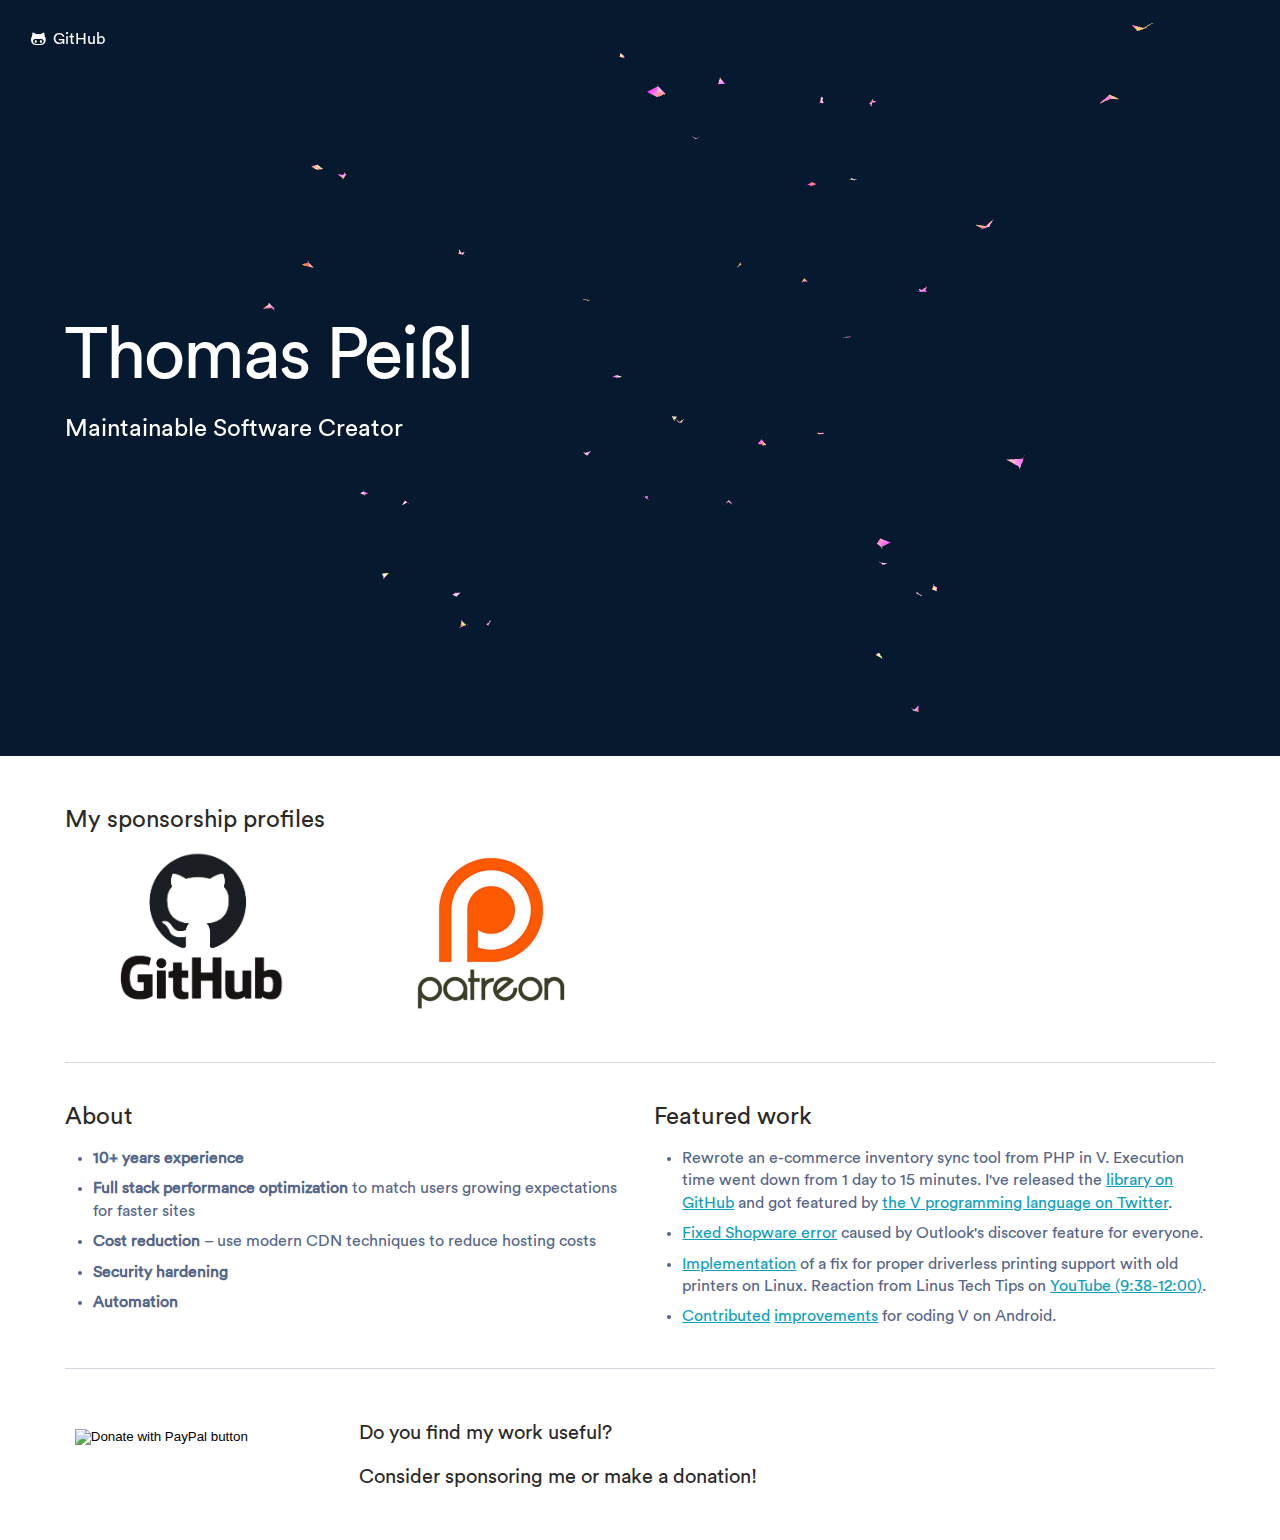
<file: index.html>
<!DOCTYPE html>
<html lang="en-US"><head>
  <title>Thomas Peißl - Maintainable Software Creator</title>
  <meta charset="UTF-8">
  <meta name="description" content="Professional Frontend and Backend Web-Developer. DevOps as well."/>
  <meta name="viewport" content="width=device-width, initial-scale=1">
  <meta property="og:url" content="https://www.thomastreffner.com"/>
  <meta property="og:type" content="website"/>
  <meta property="og:title" content="Thomas Peißl - Maintainable Software Creator"/>
  <meta property="og:image" content="https://www.thomastreffner.com/share-image.jpg"/>
  <link rel="stylesheet" href="styles.css">
  <link rel="shortcut icon" href="favicon.ico" type="image/x-icon" />
</head><body>
   <section class="wm" id="h">
    <div class="top-left">
      <a href="https://github.com/vlangcoder/thomastreffner.com">
        <i class="ent-github"></i>
        GitHub
      </a>
    </div>
    <div class="container inner">
      <div class="eight columns">
        <h1>Thomas Peißl</h1>
        <h2 class="hero">Maintainable Software Creator</h2>
      </div>
    </div>
  </section>
  <section class="gallery">
    <div class="container clearfix">
      <div class="sixteen columns">
        <h2>My sponsorship profiles</h2>
      </div>
      <a href="https://github.com/sponsors/vlangcoder" title="GitHub"><div class="four columns half-fixed item" style="background-image: url('github.png');"></div></a>
      <!--<a href="https://gitlab.com/treffner" title="GitLab"><div class="four columns half-fixed item" style="background-image: url('gitlabt.jpg');"></div></a>-->
      <a href="https://www.patreon.com/treffner" title="Patreon"><div class="four columns half-fixed item" style="background-image: url('patreon.jpg');"></div></a>
    </div>
  </section>
  <section class="top-follow">
    <div class="container clearfix">
      <div class="sixteen columns">
        <hr>
      </div>
      <div class="eight columns">
        <h2>About</h2>
        <ul class="features">
          <li> <strong> 10+ years experience </strong> </li>
          <li> <strong> Full stack performance optimization </strong> to match users growing expectations for faster sites </li>
          <li> <strong> Cost reduction </strong> &ndash; use modern CDN techniques to reduce hosting costs </li>
          <li> <strong> Security hardening </strong> </li>
          <li> <strong> Automation </strong> </li>
        </ul>
      </div>
      <div class="eight columns">
        <h2> Featured work </h2>
        <ul class="features">
          <li> Rewrote an e-commerce inventory sync tool from PHP in V. Execution time went down from 1 day to 15 minutes. I've released the <a href="https://github.com/vlangcoder/v-shopware-api-client">library on GitHub</a> and got featured by <a href="https://twitter.com/v_language/status/1414949935624163333">the V programming language on Twitter</a>.  </li>
          <li><a href="https://github.com/shopware/shopware/pull/2361">Fixed Shopware error</a> caused by Outlook's discover feature for everyone.</li>
		  <li><a href="https://github.com/OpenPrinting/cups-filters/pull/166">Implementation</a> of a fix for proper driverless printing support with old printers on Linux. Reaction from Linus Tech Tips on <a href="https://youtu.be/TtsglXhbxno?t=9m38s">YouTube (9:38-12:00)</a>.</li>
		  <li><a href="https://github.com/vlang/v/pull/8896">  Contributed</a> <a href="https://github.com/vlang/v/pull/9921">improvements</a> for coding V on Android.</li>
        </ul>
      </div>
      <div class="sixteen columns">
        <hr>
      </div>
      <div class="four columns">
        <form action="https://www.paypal.com/donate" method="post" target="_top">
          <input type="hidden" name="hosted_button_id" value="92TU8L27W7G3C" />
          <input class="donate" type="image" src="https://www.paypalobjects.com/en_US/AT/i/btn/btn_donateCC_LG.gif" border="0" name="submit" title="PayPal - The safer, easier way to pay online!" alt="Donate with PayPal button" />
        </form>
      </div>
      <div class="twelve columns">
        <h4 style="margin-top: 12px;">
          Do you find my work useful?
        </h4><br/><h4>
          Consider sponsoring me or make a donation! 
        </h4>
      </div>
    </div>
  </section>
  <!--<footer>
  	<a href="privacy.html">Privacy</a>
  </footer>-->
  <script src="three.min.js"></script>
  <script src="vanta.birds.min.js"></script>
  <script>
  VANTA.BIRDS({
    el: "#h",
    mouseControls: false,
    touchControls: false,
    gyroControls: false,
    quantity: 3.00
  })
  </script>
</body></html>
</file>
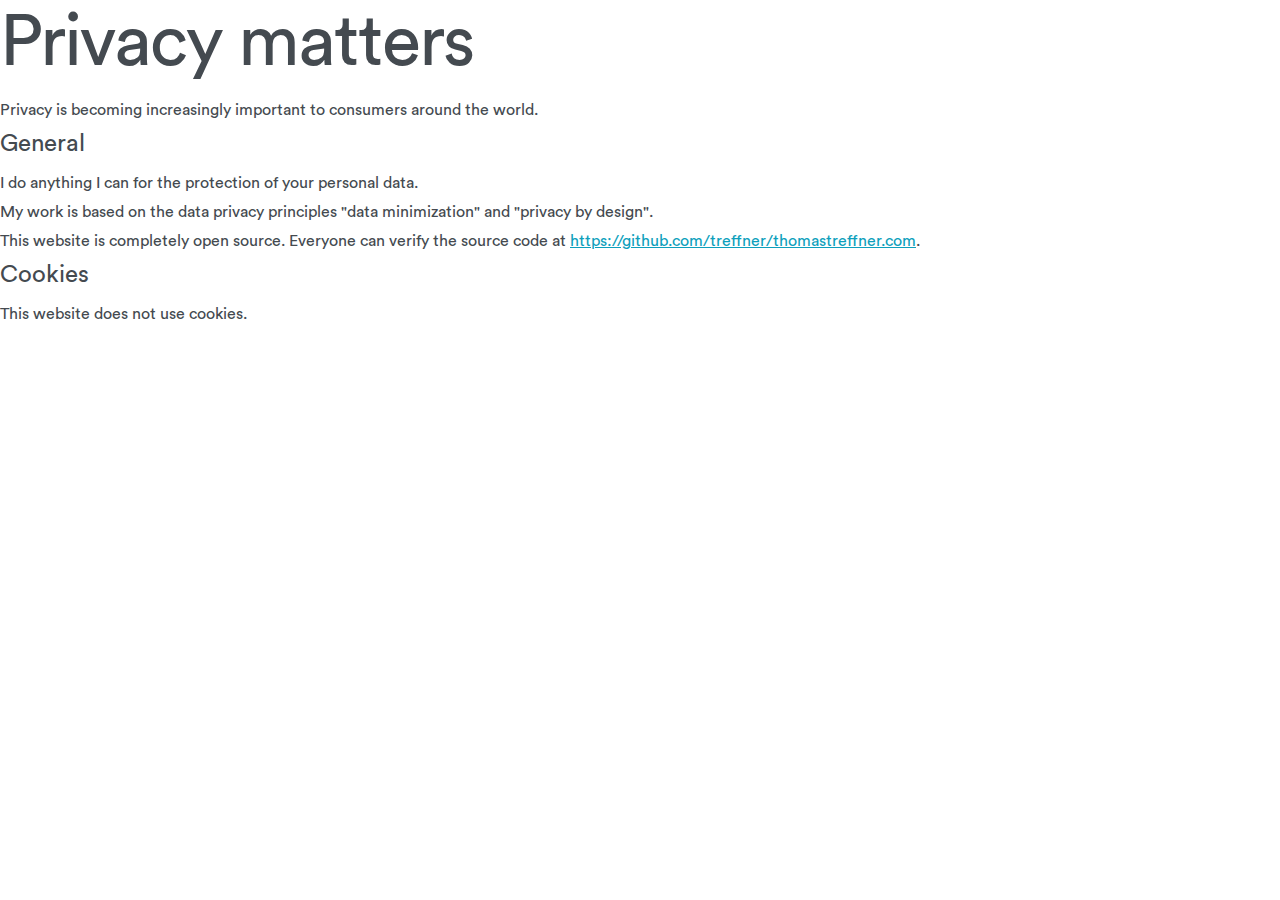
<file: privacy.html>
<!DOCTYPE html>
<html><head>
  <title>Thomas Treffner - Privacy Matters</title>
  <meta charset="UTF-8">
  <meta name="description" content="Professional Web-Developer For Your Website" />
  <meta name="viewport" content="width=device-width, initial-scale=1">
  <meta property="og:url" content="https://www.thomastreffner.com" />
  <meta property="og:type" content="website" />
  <meta property="og:title" content="Thomas Treffner - Professional Web-Developer For Your Website" />
  <meta property="og:image" content="https://www.thomastreffner.com/share-image.jpg" />
  <link rel="stylesheet" href="styles.css">
  <link rel="shortcut icon" href="favicon.ico" type="image/x-icon" />
</head><body>
<!--
<nav>
<a href="/">Home</a>
</nav>
-->
<main>
<h1>Privacy matters</h1>
<p>Privacy is becoming increasingly important to consumers around the world.</p>
<h2>General</h2>
<p>I do anything I can for the protection of your personal data.</p>
<p>My work is based on the data privacy principles "data minimization" and "privacy by design".</p>
<p>This website is completely open source. Everyone can verify the source code at <a href="https://github.com/treffner/thomastreffner.com">https://github.com/treffner/thomastreffner.com</a>.</p>
<h2>Cookies</h2>
<p>This website does not use cookies.</p>
</main>
</body></html>
</file>
<file: styles.css>
body,html{margin:0;padding:0}a,abbr,acronym,address,blockquote,button,caption,cite,code,dd,del,dfn,dl,dt,em,fieldset,form,h1,h2,h3,h4,h5,h6,img,label,legend,li,ol,p,pre,q,s,samp,small,strike,strong,sub,sup,table,tbody,td,tfoot,th,thead,tr,tt,ul,var{margin:0;padding:0;border:0;font-size:100%;font-family:inherit}table{border-collapse:collapse;border-spacing:0}ol,ul{list-style:none}blockquote:after,blockquote:before,q:after,q:before{content:""}html{font-size:100%;-webkit-text-size-adjust:100%;-ms-text-size-adjust:100%}a:focus{outline:thin dotted}article,aside,details,figcaption,figure,footer,header,hgroup,nav,section{display:block}audio,canvas,video{display:inline-block}audio:not([controls]){display:none}sub,sup{font-size:75%;line-height:0;position:relative;vertical-align:baseline}sup{top:-.5em}sub{bottom:-.25em}img{border:0;-ms-interpolation-mode:bicubic}article,aside,figure,footer,header,hgroup,nav,section{display:block;clear:both}
@media only screen and (min-width: 728px) {
  .container {
    position: relative;
    width: 100%;
    margin: 0 auto;
    padding: 0;
  }
  .container .column,
  .container .columns {
    float: left;
    display: inline;
    margin-left: 1.25%;
    margin-right: 1.25%;
  }
  .container .column.clear,
  .container .columns.clear {
    clear: both;
  }
  .container .column.right,
  .container .columns.right {
    float: right;
  }
  .container .column.no-float,
  .container .columns.no-float {
    display: inline-block;
    vertical-align: top;
    float: none;
    zoom: 1;
  }
  /* Nested Column Classes */
  .column.alpha,
  .columns.alpha {
    margin-left: 0;
  }
  .column.omega,
  .columns.omega {
    margin-right: 0;
  }
  .container .sixteen.columns.alpha.omega {
    width: 100%;
  }
  /* Base Grid */
  .container .one.column,
  .container .one.columns {
    width: 3.71666666%;
  }
  .container .two.columns {
    width: 9.9666666%;
  }
  .container .three.columns {
    width: 16.2166666%;
  }
  .container .four.columns {
    width: 22.4666666%;
  }
  .container .five.columns {
    width: 28.7166666%;
  }
  .container .six.columns {
    width: 34.9666666%;
  }
  .container .seven.columns {
    width: 41.2166666%;
  }
  .container .eight.columns {
    width: 47.4666666%;
  }
  .container .nine.columns {
    width: 53.7166666%;
  }
  .container .ten.columns {
    width: 59.9666666%;
  }
  .container .eleven.columns {
    width: 66.2166666%;
  }
  .container .twelve.columns {
    width: 72.4666666%;
  }
  .container .thirteen.columns {
    width: 78.7166666%;
  }
  .container .fourteen.columns {
    width: 84.9666666%;
  }
  .container .fifteen.columns {
    width: 91.2166666%;
  }
  .container .sixteen.columns {
    width: 97.4666666%;
  }
  .container .third.column,
  .container .third.columns {
    width: 30.8%;
  }
  .container .two-thirds.column {
    width: 64.13333333%;
  }
  /* Offsets */
  .container .offset-one {
    padding-left: 6.25%;
  }
  .container .offset-two {
    padding-left: 12.5%;
  }
  .container .offset-three {
    padding-left: 18.75%;
  }
  .container .offset-four {
    padding-left: 25%;
  }
  .container .offset-five {
    padding-left: 31.25%;
  }
  .container .offset-six {
    padding-left: 37.5%;
  }
  .container .offset-seven {
    padding-left: 43.75%;
  }
  .container .offset-eight {
    padding-left: 50%;
  }
  .container .offset-nine {
    padding-left: 56.25%;
  }
  .container .offset-ten {
    padding-left: 62.5%;
  }
  .container .offset-eleven {
    padding-left: 68.75%;
  }
  .container .offset-twelve {
    padding-left: 75%;
  }
  .container .offset-thirteen {
    padding-left: 81.25%;
  }
  .container .offset-fourteen {
    padding-left: 87.5%;
  }
  .container .offset-fifteen {
    padding-left: 93.75%;
  }
  .container .offset-one.right {
    padding-left: 0;
    padding-right: 6.25%;
  }
  .container .offset-two.right {
    padding-left: 0;
    padding-right: 12.5%;
  }
  .container .offset-three.right {
    padding-left: 0;
    padding-right: 18.75%;
  }
  .container .offset-four.right {
    padding-left: 0;
    padding-right: 25%;
  }
  .container .offset-five.right {
    padding-left: 0;
    padding-right: 31.25%;
  }
  .container .offset-six.right {
    padding-left: 0;
    padding-right: 37.5%;
  }
  .container .offset-seven.right {
    padding-left: 0;
    padding-right: 43.75%;
  }
  .container .offset-eight.right {
    padding-left: 0;
    padding-right: 50%;
  }
  .container .offset-nine.right {
    padding-left: 0;
    padding-right: 56.25%;
  }
  .container .offset-ten.right {
    padding-left: 0;
    padding-right: 62.5%;
  }
  .container .offset-eleven.right {
    padding-left: 0;
    padding-right: 68.75%;
  }
  .container .offset-twelve.right {
    padding-left: 0;
    padding-right: 75%;
  }
  .container .offset-thirteen.right {
    padding-left: 0;
    padding-right: 81.25%;
  }
  .container .offset-fourteen.right {
    padding-left: 0;
    padding-right: 87.5%;
  }
  .container .offset-fifteen.right {
    padding-left: 0;
    padding-right: 93.75%;
  }
  .half-offset-left {
    padding-left: 3.125%;
  }
  .half-offset-right {
    padding-right: 3.125%;
  }
}
@media only screen and (max-width: 727px) {
  .container {
    position: relative;
    width: 100%;
    margin: 0 auto;
    padding: 0;
  }
  .container .column,
  .container .columns {
    float: left;
    display: inline;
    margin-left: 2.5%;
    margin-right: 2.5%;
  }
  /* Nested Column Classes */
  .column.alpha,
  .columns.alpha {
    margin-left: 0;
  }
  .column.omega,
  .columns.omega {
    margin-right: 0;
  }
  .container .sixteen.columns.alpha.omega {
    width: 100%;
  }
  /* Base Grid */
  .container .one.column,
  .container .one.columns,
  .container .two.columns,
  .container .three.columns,
  .container .four.columns,
  .container .five.columns,
  .container .six.columns,
  .container .seven.columns,
  .container .eight.columns,
  .container .nine.columns,
  .container .ten.columns,
  .container .eleven.columns,
  .container .twelve.columns,
  .container .thirteen.columns,
  .container .fourteen.columns,
  .container .fifteen.columns,
  .container .sixteen.columns,
  .container .third.column,
  .container .third.columns,
  .container .two-thirds.column {
    width: 95%;
  }
  .container .column.half-fixed,
  .container .one.column.half-fixed,
  .container .one.columns.half-fixed,
  .container .two.columns.half-fixed,
  .container .three.columns.half-fixed,
  .container .four.columns.half-fixed,
  .container .five.columns.half-fixed,
  .container .six.columns.half-fixed,
  .container .seven.columns.half-fixed,
  .container .eight.columns.half-fixed,
  .container .nine.columns.half-fixed,
  .container .ten.columns.half-fixed,
  .container .eleven.columns.half-fixed,
  .container .twelve.columns.half-fixed,
  .container .thirteen.columns.half-fixed,
  .container .fourteen.columns.half-fixed,
  .container .fifteen.columns.half-fixed,
  .container .sixteen.columns.half-fixed,
  .container .third.column.half-fixed,
  .container .third.columns.half-fixed,
  .container .two-thirds.half-fixed.column {
    width: 44.55%;
    display: inline-block;
    vertical-align: top;
    float: none;
    zoom: 1;
  }
  /* Offsets */
  .container .offset-one,
  .container .offset-two,
  .container .offset-three,
  .container .offset-four,
  .container .offset-five,
  .container .offset-six,
  .container .offset-seven,
  .container .offset-eight,
  .container .offset-nine,
  .container .offset-ten,
  .container .offset-eleven,
  .container .offset-twelve,
  .container .offset-thirteen,
  .container .offset-fourteen,
  .container .offset-fifteen {
    padding-left: 0;
  }
  .container .offset-one.right,
  .container .offset-two.right,
  .container .offset-three.right,
  .container .offset-four.right,
  .container .offset-five.right,
  .container .offset-six.right,
  .container .offset-seven.right,
  .container .offset-eight.right,
  .container .offset-nine.right,
  .container .offset-ten.right,
  .container .offset-eleven.right,
  .container .offset-twelve.right,
  .container .offset-thirteen.right,
  .container .offset-fourteen.right,
  .container .offset-fifteen.right {
    padding-right: 0;
  }
  .half-offset-left {
    padding-left: 0;
  }
  .half-offset-right {
    padding-right: 0;
  }
}
.clearfix {
  zoom: 1;
}
.clearfix:before,
.clearfix:after {
  display: table;
  content: "";
  zoom: 1;
}
.clearfix:after {
  clear: both;
}
body,
html {
  min-height: 100%;
  font-family: circular, 'segoe ui', sans-serif;
  color: #444a50;
}
section {
  padding: 50px;
  position: relative;
  color: #2b2928;
}
section p {
  color: #568;
}
section.top-follow {
  padding-top: 0;
  margin-top: -30px;
}
section.wm {
  text-align: center;
  display: flex;
  justify-content: center;
  align-items: center;
  min-height: calc(84vh - 100px);
  color: white;
}
section.wm.dark-text {
  color: #2b2928;
}
@media (max-width: 727px) {
  section {
    padding: 30px 15px;
  }
  section.wm {
    min-height: calc(70vh - 40px);
  }
}
h1 {
  font-size: 72px;
  margin-bottom: 15px;
  letter-spacing: -2px;
}
h2 {
  font-size: 24px;
  margin-bottom: 15px;
}
h2.hero {
  margin-bottom: 0;
}
h3,h4,h2.hero {
  font-size: 1.5em;
  line-height: 1.25;
}
h4 {
  font-size: 1.25em;
}
h1,
h2,
h3,
h4 {
  font-weight: 400;
}
h1.light,
h2.light,
h3.light,
h4.light {
  opacity: 0.65;
}
h1.strong,
h2.strong,
h3.strong,
h4.strong {
  font-weight: 700;
}
@media (max-width: 727px) {
  h1 {
    font-size: 48px;
  }
  h2 {
    font-size: 30px;
  }
  h3,h2.hero {
    font-size: 1.25em;
  }
}
hr {
  height: 1px;
  margin: 0;
  margin-bottom: 40px;
  background: rgba(85, 102, 136, 0.25);
  border: none;
}
p {
  margin-bottom: 10px;
}
p.light {
  opacity: 0.65;
}
p.big {
  font-size: 18px;
}
a {
  color: #0e9fbc;
}
@media (max-width: 727px) {
  .strikingly {
    display: block;
    text-align: center;
  }
}
@keyframes fadein {
  0% {
    opacity: 0;
  }
  100% {
    opacity: 1;
  }
}
canvas {
  display: block;
  animation: fadein 1s;
  user-select: none;
}
.top-left,
.top-right,
.bottom-left {
  position: absolute;
  top: 20px;
  left: 20px;
}
@media (max-width: 727px) {
  .top-left,
  .top-right,
  .bottom-left {
    left: 15px;
  }
}
.top-left a,
.top-right a,
.bottom-left a {
  display: inline-block;
  padding: 10px;
  color: inherit;
  font-size: 16px;
  text-decoration: none;
}
.top-right {
  left: auto;
  right: 30px;
}
@media (max-width: 727px) {
  .top-right {
    right: 15px;
  }
}
.bottom-left {
  top: auto;
  bottom: 10px;
  left: 10px;
  opacity: 0.4;
  font-size: 12px;
}
.btn {
  color: inherit;
  display: inline-block;
  margin-top: 20px;
  text-decoration: none;
  padding: 10px 15px;
  border-radius: 5px;
  border: 2px solid;
  cursor: pointer;
  font-size: 1.2em;
  font-weight: bold;
  transition: all 0.1s;
  user-select: none;
}
.btn:hover {
  background: rgba(0, 0, 0, 0.2);
}
.arrow {
  font-size: 200%;
  position: absolute;
  bottom: 40px;
  opacity: 1;
}
@media (max-width: 727px) {
  .arrow {
    bottom: 20px;
  }
}
.container {
  max-width: 1200px;
}
.inner {
  position: relative;
  z-index: 1;
  text-align: left;
  max-width: 1500px;
}
.inner.shadow {
  text-shadow: 0 5px 50px rgba(0, 0, 0, 0.5);
}
.gallery .item {
  position: relative;
  min-height: 162px;
  margin-bottom: 30px;
  border-radius: 3px;
  background: #d5d4d4;
  background-position: center;
  cursor: pointer;
  transition: all 0.1s;
  background-size: cover;
  color: white;
  text-shadow: 0 1px 8px rgba(0, 0, 0, 0.3);
  text-transform: capitalize;
}
.gallery .item.birds,
.gallery .item.clouds,
.gallery .item.ripple,
.gallery .item.fog,
.gallery .item.globe {
  color: #2b2928;
  text-shadow: 0 1px 8px rgba(255, 255, 255, 0.3);
}
.gallery .item:hover {
  opacity: 0.85;
  transform: scale(1.04);
}
@media (max-width: 727px) {
  .gallery .item {
    margin-bottom: 20px;
  }
}
.gallery img {
  display: block;
  max-width: 100%;
  border-radius: 3px;
  transition: all 0.1s;
}


@font-face {
	font-family: 'Circular';
	src: url('circular.woff') format('woff');
	font-weight: normal;
	font-style: normal;
	font-display: swap;
}
@font-face{
  font-family:'entypo';
  src: url('entypo.woff') format('woff');
  font-weight:normal;
  font-style:normal;
  font-display: swap;
}
[class^="ent-"], [class*=" ent-"] {
  display: inline;
}
 [class^="ent-"]:before, [class*=" ent-"]:before {
  font-family: "entypo";
  font-style: normal;
  font-weight: normal;
  speak: none;
  display: inline-block;
  text-decoration: inherit;
  width: 1em;
  margin-right: .2em;
  text-align: center;
  font-variant: normal;
  text-transform: none;
  line-height: 1em;
}
.ent-github:before { content: '\e8e3'; } /* '' */
.ent-github-circled:before { content: '\e8e4'; } /* '' */

ul.features {
  list-style: disc;
  font-size: 16px;
  margin-left: 1.75em;
  line-height: 1.4;
  margin-bottom: 40px;
  color: #568;
}
ul.features li {
  margin-bottom: 8px;
}
ul.features.small {
  font-size: 90%;
  margin-bottom: 10px;
}
ul.features.small li {
  margin-bottom: 0;
}
.donate {
  display: block;
  text-align: center;
  margin-bottom: 20px;
  padding: 20px 10px;
  transition: all 0.1s;
}
.donate:hover {
  opacity: 0.75;
}
</file>
